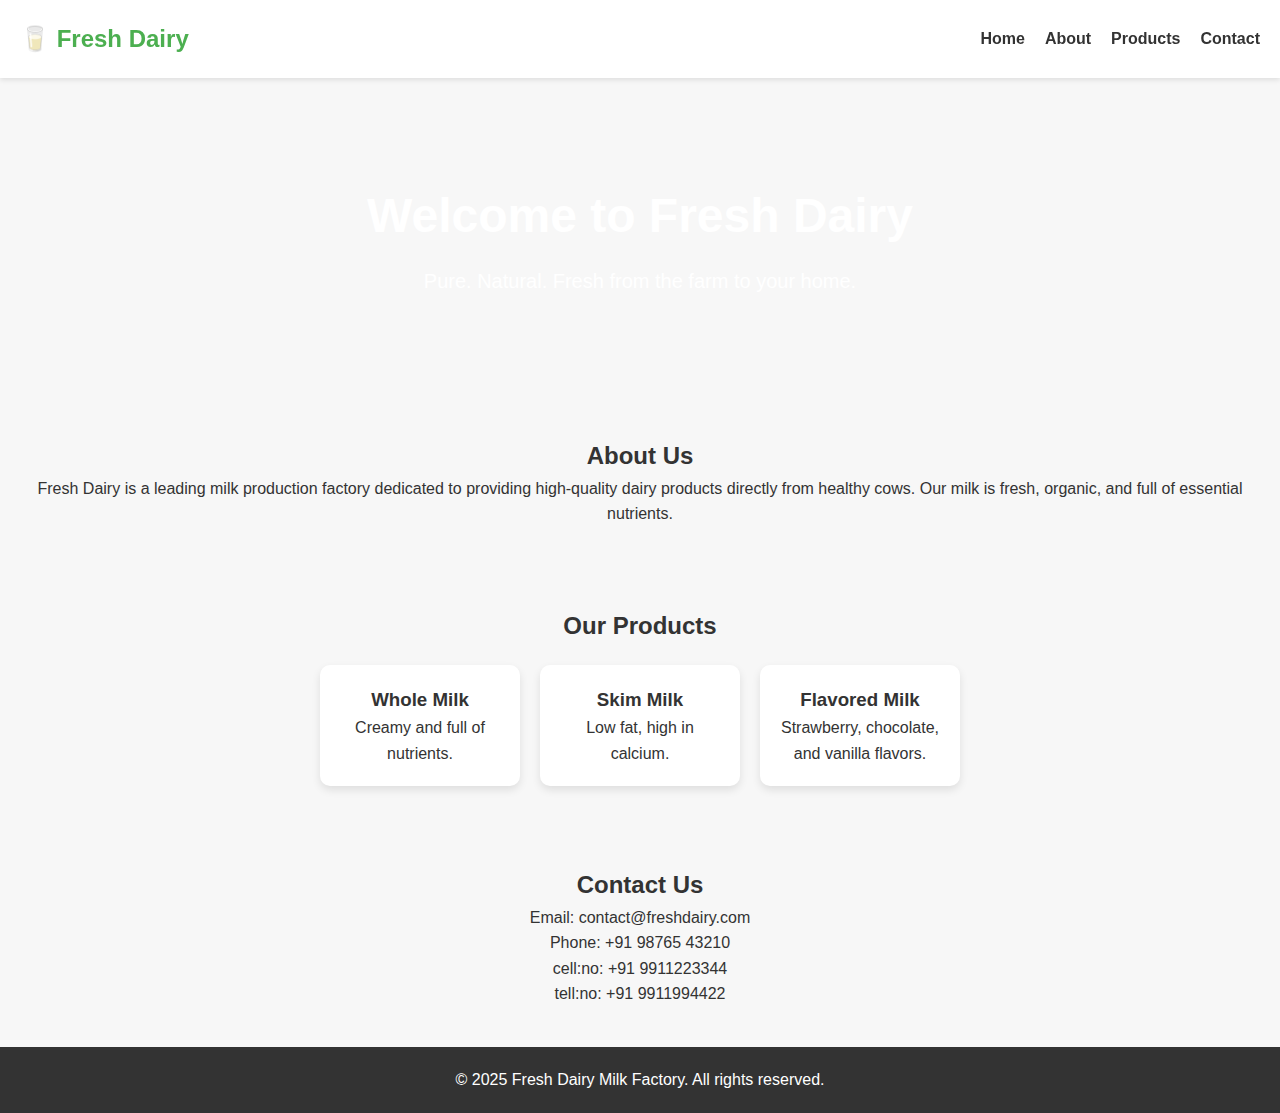
<file: index.html>
<!DOCTYPE html>
<html lang="en">
<head>
    <meta charset="UTF-8">
    <meta name="viewport" content="width=device-width, initial-scale=1.0">
    <title>Fresh Dairy Milk Factory</title>
    <link rel="stylesheet" href="style.css">
</head>
<body>
    <header>
        <div class="logo">🥛 Fresh Dairy</div>
        <nav>
            <ul>
                <li><a href="#home">Home</a></li>
                <li><a href="#about">About</a></li>
                <li><a href="#products">Products</a></li>
                <li><a href="#contact">Contact</a></li>
            </ul>
        </nav>
    </header>

    <section id="home" class="hero">
        <h1>Welcome to Fresh Dairy</h1>
        <p>Pure. Natural. Fresh from the farm to your home.</p>
    </section>

    <section id="about">
        <h2>About Us</h2>
        <p>Fresh Dairy is a leading milk production factory dedicated to providing high-quality dairy products directly from healthy cows. Our milk is fresh, organic, and full of essential nutrients.</p>
    </section>

    <section id="products">
        <h2>Our Products</h2>
        <div class="product-list">
            <div class="product-card">
                <h3>Whole Milk</h3>
                <p>Creamy and full of nutrients.</p>
            </div>
            <div class="product-card">
                <h3>Skim Milk</h3>
                <p>Low fat, high in calcium.</p>
            </div>
            <div class="product-card">
                <h3>Flavored Milk</h3>
                <p>Strawberry, chocolate, and vanilla flavors.</p>
            </div>
        </div>
    </section>

    <section id="contact">
        <h2>Contact Us</h2>
        <p>Email: contact@freshdairy.com</p>
        <p>Phone: +91 98765 43210</p>
        <p>cell:no: +91 9911223344</p>
        <p>tell:no: +91 9911994422</p>


    </section>

    <footer>
        <p>&copy; 2025 Fresh Dairy Milk Factory. All rights reserved.</p>
    </footer>
</body>
</html>
</file>
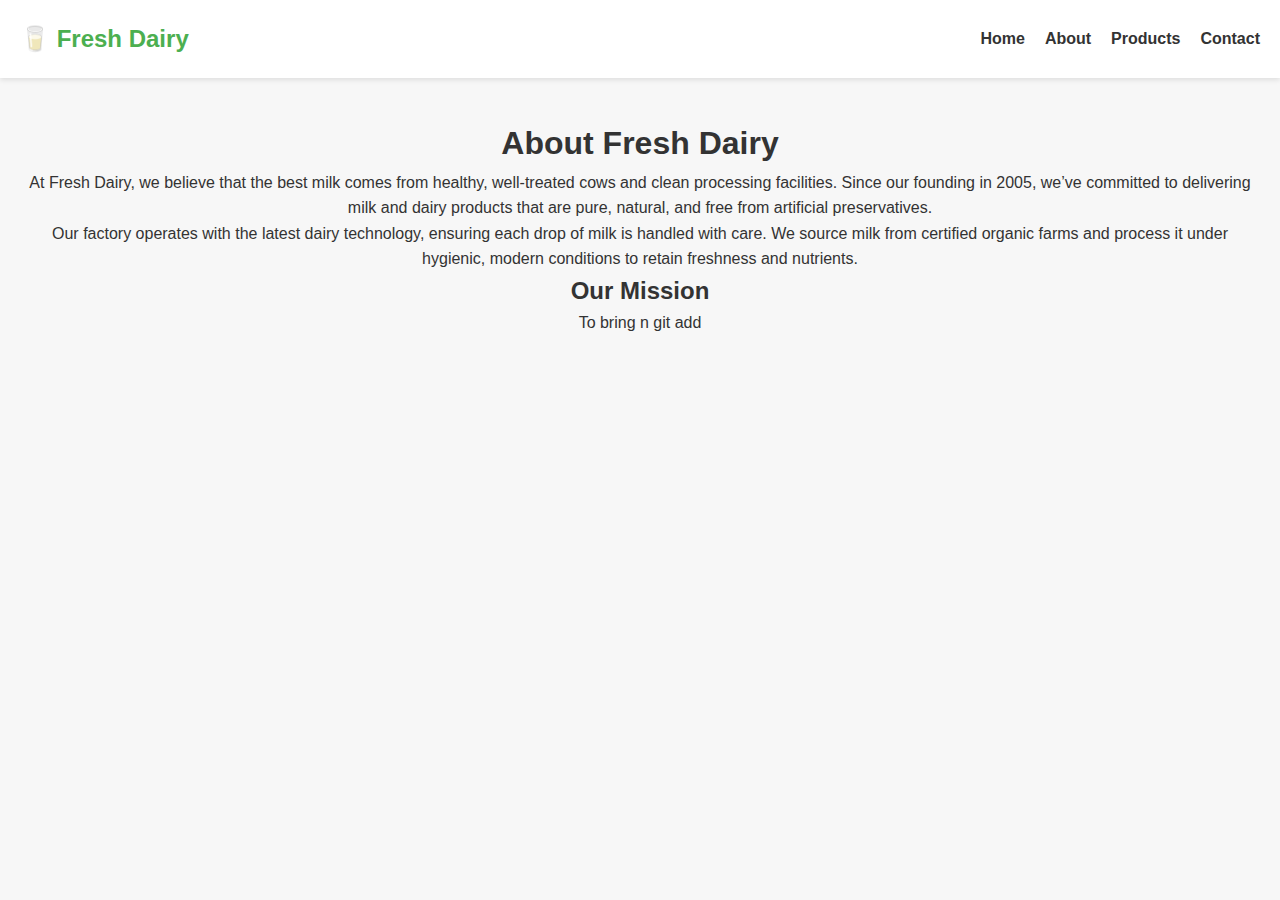
<file: about.html>
<!DOCTYPE html>
<html lang="en">
<head>
    <meta charset="UTF-8">
    <meta name="viewport" content="width=device-width, initial-scale=1.0">
    <title>About Us | Fresh Dairy</title>
    <link rel="stylesheet" href="style.css">
</head>
<body>
    <header>
        <div class="logo">🥛 Fresh Dairy</div>
        <nav>
            <ul>
                <li><a href="index.html">Home</a></li>
                <li><a href="about.html" class="active">About</a></li>
                <li><a href="index.html#products">Products</a></li>
                <li><a href="index.html#contact">Contact</a></li>
            </ul>
        </nav>
    </header>

    <section class="about-page">
        <h1>About Fresh Dairy</h1>
        <p>At Fresh Dairy, we believe that the best milk comes from healthy, well-treated cows and clean processing facilities. Since our founding in 2005, we’ve committed to delivering milk and dairy products that are pure, natural, and free from artificial preservatives.</p>
        
        <p>Our factory operates with the latest dairy technology, ensuring each drop of milk is handled with care. We source milk from certified organic farms and process it under hygienic, modern conditions to retain freshness and nutrients.</p>

        <h2>Our Mission</h2>
        <p>To bring n
git add <div class=""></div>
</file>
<file: style.css>
* {
    margin: 0;
    padding: 0;
    box-sizing: border-box;
}

body {
    font-family: 'Segoe UI', sans-serif;
    line-height: 1.6;
    background-color: #f7f7f7;
    color: #333;
}

header {
    display: flex;
    justify-content: space-between;
    align-items: center;
    background-color: #ffffff;
    padding: 20px;
    box-shadow: 0 2px 5px rgba(0,0,0,0.1);
    position: sticky;
    top: 0;
    z-index: 1000;
}

.logo {
    font-size: 24px;
    font-weight: bold;
    color: #4CAF50;
}

nav ul {
    list-style: none;
    display: flex;
    gap: 20px;
}

nav ul li a {
    text-decoration: none;
    color: #333;
    font-weight: bold;
}

nav ul li a:hover {
    color: #4CAF50;
}

.hero {
    background: url('https://images.unsplash.com/photo-1589969534697-3cbe48c9f469') center/cover no-repeat;
    color: white;
    text-align: center;
    padding: 100px 20px;
}

.hero h1 {
    font-size: 48px;
    margin-bottom: 10px;
}

.hero p {
    font-size: 20px;
}

section {
    padding: 40px 20px;
    text-align: center;
}

.product-list {
    display: flex;
    flex-wrap: wrap;
    gap: 20px;
    justify-content: center;
    margin-top: 20px;
}

.product-card {
    background: white;
    padding: 20px;
    border-radius: 10px;
    width: 200px;
    box-shadow: 0 4px 8px rgba(0,0,0,0.1);
}

footer {
    background: #333;
    color: white;
    text-align: center;
    padding: 20px 0;
}
</file>
